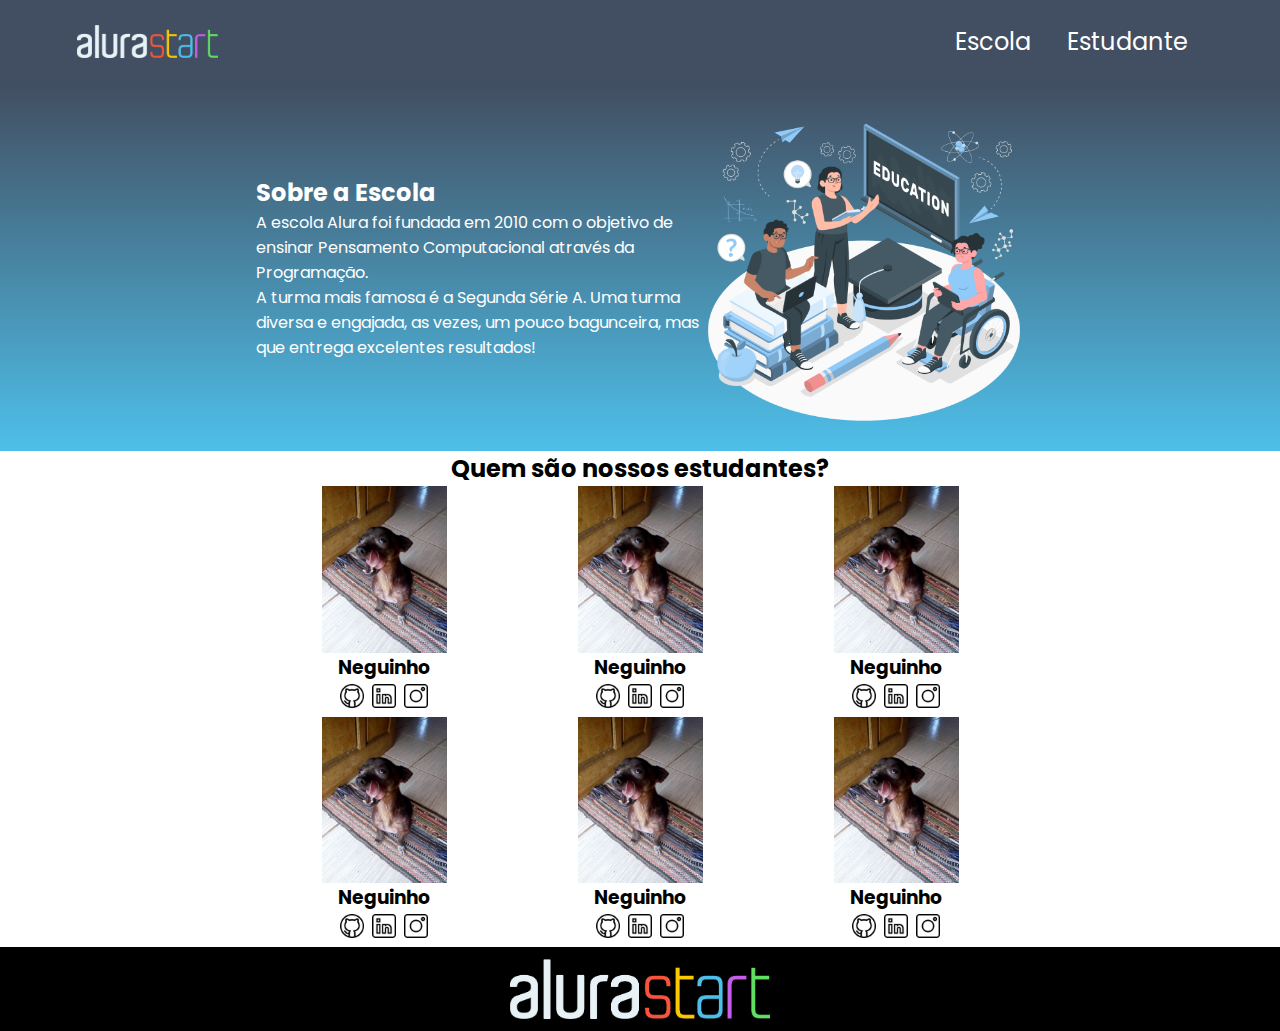
<file: index.html>
<html lang="en">
<head>
    <meta charset="UTF-8">
    <meta http-equiv="X-UA-Compatible" content="IE=edge">
    <meta name="viewport" content="width=device-width, initial-scale=1.0">
    <title>Document</title>
    <link rel="stylesheet" href="style.css">
    <link rel="preconnect" href="https://fonts.googleapis.com">
<link rel="preconnect" href="https://fonts.gstatic.com" crossorigin>
<link href="https://fonts.googleapis.com/css2?family=Poppins:ital,wght@0,100;0,200;0,300;0,400;0,500;0,600;0,700;0,800;0,900;1,100;1,200;1,300;1,400;1,500;1,600;1,700;1,800;1,900&display=swap" rel="stylesheet">
</head>
<body>
    <header class="cabecalho">
        <a href="index.html"><img class="cabecalho-imagem" src="alurastart logo.png" alt="logo da alura start"></a>
        <ul class="cabecalho-lista">
            <li class="cabecalho-lista-item"><a href="#escola">Escola</a></li>
            <li class="cabecalho-lista-item"><a href="#estudantes">Estudante</a></li>
        </ul>
    </header>
    <section id="escola">
        <div class="escola-div-conteudo">
            <h2 class="ecola-titulo">Sobre a Escola</h2>
        <p class="escola-texto1">A escola Alura foi fundada em 2010 com o objetivo de ensinar Pensamento Computacional através da Programação.</p>
        <p class="escola-texto2">A turma mais famosa é a Segunda Série A. Uma turma diversa e engajada, as vezes, um pouco bagunceira, mas que entrega excelentes resultados!</p>
        </div>
    <img class="escola-imagem" src="Education-amico.png" alt="sala imagem">
    </section>
    <section id="estudantes">
        <h2 class="estudante-titulo">
            Quem são nossos estudantes?
        </h2>
      <div class="estudante-todos">
        <span></span>
        <div class="estudante-div">
            <img src="neguinho.jpg" alt="imagem do neguinho" class="estudanteIMG">
            <h3 class="estudante-nome">Neguinho</h3>
            <a href="error.html"><img class="estudante-icone" src="github.png" alt=""></a>
            <a href="error.html"><img class="estudante-icone"src="linkedin.png" alt=""></a>
            <a href="error.html"><img class="estudante-icone" src="instagram.png" alt=""></a>
        </div>
        <div class="estudante-div">
            <img src="neguinho.jpg" alt="imagem do neguinho" class="estudanteIMG">
            <h3 class="estudante-nome">Neguinho</h3>
            <a href="error.html"><img class="estudante-icone" src="github.png" alt=""></a>
            <a href="error.html"><img class="estudante-icone"src="linkedin.png" alt=""></a>
            <a href="error.html"><img class="estudante-icone" src="instagram.png" alt=""></a>
        </div>
        <div class="estudante-div">
            <img src="neguinho.jpg" alt="imagem do neguinho" class="estudanteIMG">
            <h3 class="estudante-nome">Neguinho</h3>
            <a href="error.html"><img class="estudante-icone" src="github.png" alt=""></a>
            <a href="error.html"><img class="estudante-icone"src="linkedin.png" alt=""></a>
            <a href="error.html"><img class="estudante-icone" src="instagram.png" alt=""></a>
        </div>
        <span></span>
        <span></span>
        <div class="estudante-div">
            <img src="neguinho.jpg" alt="imagem do neguinho" class="estudanteIMG">
            <h3 class="estudante-nome">Neguinho</h3>
            <a href="error.html"><img class="estudante-icone" src="github.png" alt=""></a>
            <a href="error.html"><img class="estudante-icone"src="linkedin.png" alt=""></a>
            <a href="error.html"><img class="estudante-icone" src="instagram.png" alt=""></a>
        </div>
        <div class="estudante-div">
            <img src="neguinho.jpg" alt="imagem do neguinho" class="estudanteIMG">
            <h3 class="estudante-nome">Neguinho</h3>
            <a href="error.html"><img class="estudante-icone" src="github.png" alt=""></a>
           <a href="error.html"><img class="estudante-icone"src="linkedin.png" alt=""></a>
            <a href="error.html"><img class="estudante-icone" src="instagram.png" alt=""></a>
        </div>
        <div class="estudante-div">
            <img src="neguinho.jpg" alt="imagem do neguinho" class="estudanteIMG">
            <h3 class="estudante-nome">Neguinho</h3>
           <a href="error.html"><img class="estudante-icone" src="github.png" alt=""></a>
           <a href="error.html"><img class="estudante-icone"src="linkedin.png" alt=""></a>
           <a href="error.html"><img class="estudante-icone" src="instagram.png" alt=""></a>
        </div>
      </div>  
    </section>

    <footer class="rodape">
        <img src="alurastart logo.png" alt="alura logo" class="alura-rodape">
    </footer>
</body>
</html>
</file>
<file: style.css>
* {
    margin: 0;
    padding: 0;
}

body{
        font-family: "Poppins", sans-serif;
        font-weight: 400;
        font-style: normal;
      
}

.cabecalho {
    background-color: #424E61;
    color: white;
    display: flex;
    justify-content: space-around;
    align-items: center;
    padding: 24px 0;
}

.cabecalho-imagem{
    width: 20%;
}

.cabecalho-lista-item{
    display: inline-block;
    margin: 0 16px;
    font-size: 24px;
}

.escola-imagem{
    width: 25%;
}

#escola{
    background-image: linear-gradient(#424E61, #4EBFE9);
    color: white;
    display: flex;
    justify-content: center;
    align-items: center;
    padding: 24px 0;
}

.escola-div-conteudo{
    width: 35%;
}

.estudanteIMG{
    width: 125px;
}

.estudante-icone{
    width: 24px;
    padding: 2px;
}

.estudante-icone:hover{
    transform: scale(1.2);
    transition: 0.5s;
}

.estudante-div{
    text-align: center;
}

.estudante-titulo{
    text-align: center;
    padding: 50px, 0;
}

.estudante-todos{
    display: grid;
    grid-template-columns: 20% 20% 20% 20% 20%;
}

.rodape{
    background-color: black;
    text-align: center;
}

.alura-rodape{
    height: 60px;
    padding: 12px 0;
}

li a{
    text-decoration: none;
    color: white;
}

li a:hover{
    color: aquamarine;
    transform: scale(1.2);
    transition: 0.5s;
}
</file>
